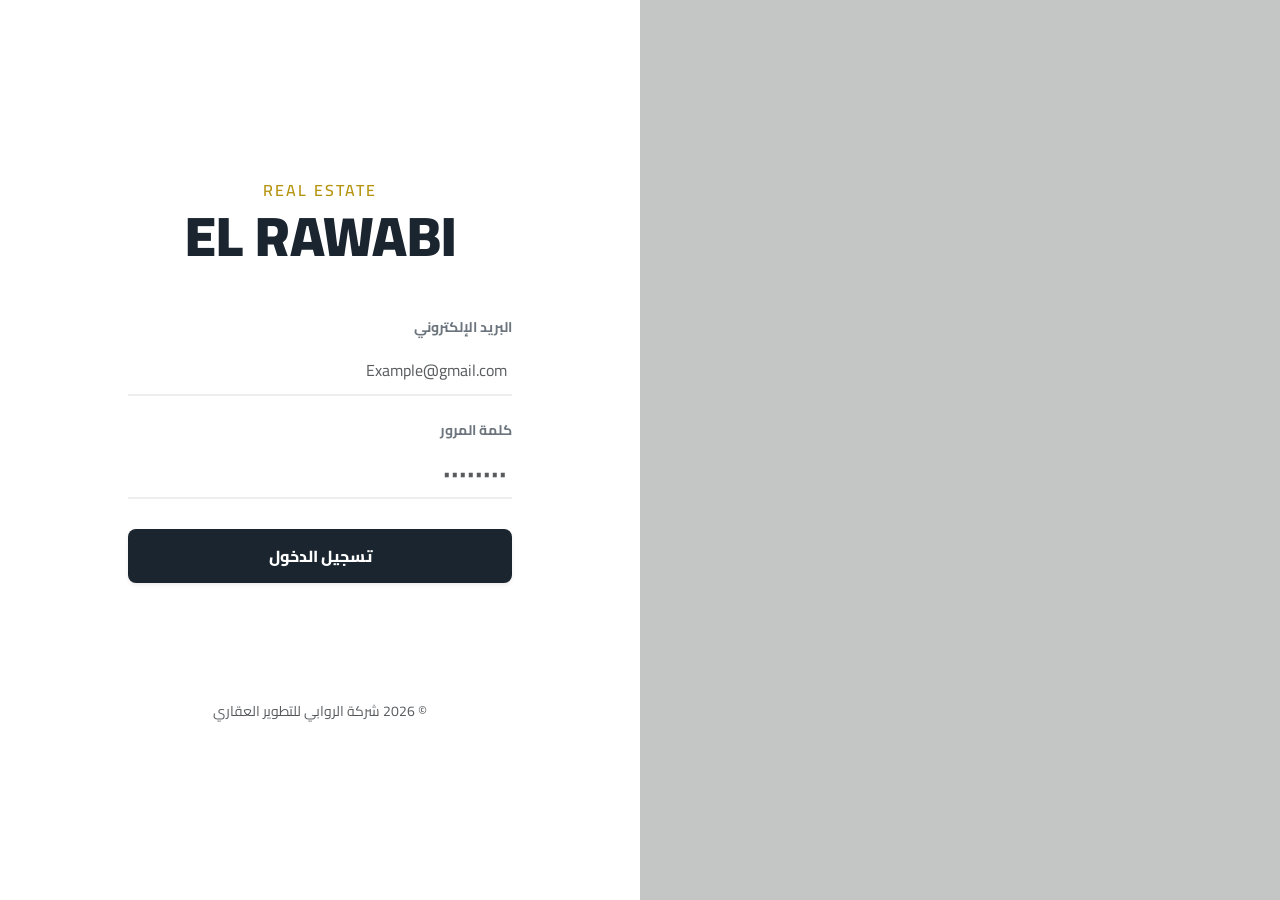
<file: Login.html>
<!DOCTYPE html>
<html lang="ar" dir="rtl">
<head>
    <meta charset="UTF-8">
    <meta name="viewport" content="width=device-width, initial-scale=1.0">
    <title>الروابي | تسجيل الدخول</title>
    <link rel="stylesheet" href="/bootstrap-5.3.8-dist/bootstrap-5.3.8-dist/css/bootstrap.css">
    <link href="https://fonts.googleapis.com/css2?family=Cairo:wght@400;700;900&display=swap" rel="stylesheet">
    <link rel="stylesheet" href="/css/login.css">
</head>
<body>

    <div class="container-fluid p-0">
        <div class="row g-0 login-container">
            
            <div class="col-md-6 side-image d-none d-md-flex"></div>

            <div class="col-md-6 col-12 login-section">
                <div class="w-100" style="max-width: 450px;">
                    <div class="text-center mb-5">
                        <p class="gold-text mb-0">Real Estate</p>
                        <h2 class="brand-name">EL RAWABI</h2>
                    </div>

                    <form id="loginForm">
                        <div class="mb-4">
                            <label class="form-label-custom">البريد الإلكتروني</label>
                            <input type="email" id="email" class="form-control" placeholder="Example@gmail.com" required>
                        </div>
                        <div class="mb-4">
                            <label class="form-label-custom">كلمة المرور</label>
                            <input type="password" id="password" class="form-control" placeholder="••••••••" required>
                        </div>
                        
                        <button type="submit" id="btnSubmit" class="btn-submit w-100 shadow-sm">
                            <span id="btnText">تسجيل الدخول</span>
                            <div id="btnLoader" class="spinner-border spinner-border-sm d-none" role="status"></div>
                        </button>

                       <div class="error-container">
                            <div id="errorMessage" class="alert alert-danger d-none small text-center"></div>
                        </div>
                    </form>

                    <footer class="text-center mt-5 text-muted small">
                        &copy; 2026 شركة الروابي للتطوير العقاري
                    </footer>
                </div>
            </div>

        </div>
    </div>

    <script src="/bootstrap-5.3.8-dist/bootstrap-5.3.8-dist/js/bootstrap.js"></script>
    <script src="/script/login.js"></script>
</body>
</html>
</file>
<file: css/login.css>
* { 
    margin: 0; 
    padding: 0; 
    box-sizing: border-box; 
    font-family: 'Cairo', sans-serif !important;
}

body, html {
    height: 100%;
    overflow: hidden;
    background-color: #f4f7f6;
}

.login-container {
    height: 100vh;
}

.side-image {
    background: linear-gradient(rgba(0,0,0,0.2), rgba(0,0,0,0.2)), 
                url('https://images.unsplash.com/photo-1512917774080-9991f1c4c750?q=80&w=1200&auto=format&fit=crop');
    background-size: cover;
    background-position: center;
}

.login-section {
    background-color: white;
    display: flex;
    align-items: center;
    justify-content: center;
    padding: 0 10%;
}

.brand-name {
    font-size: 3.5rem;
    font-weight: 900;
    color: #1a252f;
    margin-bottom: 0;
}

.gold-text {
    color: #b59410;
    font-weight: 600;
    letter-spacing: 2px;
    text-transform: uppercase;
}

.form-label-custom {
    font-size: 14px;
    font-weight: 700;
    color: #6c757d;
    margin-bottom: 8px;
    display: block;
}

.form-control {
    border: none;
    border-bottom: 2px solid #eee;
    border-radius: 0;
    padding: 12px 5px;
    transition: 0.3s;
    text-align: right;
    direction: rtl;
}

.form-control:focus {
    box-shadow: none;
    border-color: #b59410;
    background-color: #fafafa;
}

.btn-submit {
    background-color: #1a252f;
    color: white;
    padding: 15px;
    border-radius: 8px;
    font-weight: 800;
    margin-top: 30px;
    border: none;
    transition: 0.4s;
    display: flex;
    justify-content: center;
    align-items: center;
    gap: 10px;
}

.btn-submit:hover {
    background-color: #b59410;
    color: white;
    transform: translateY(-2px);
}

.btn-submit:disabled {
    background-color: #6c757d;
    cursor: not-allowed;
}

.alert-danger {
    border-radius: 8px;
    font-weight: 600;
}

@media (max-width: 768px) {
    body, html { overflow: auto; }
    .side-image { 
        height: 35vh; 
        display: flex !important; 
    }
    .login-section { 
        height: 65vh; 
        padding: 40px 20px; 
    }
    .brand-name { 
        font-size: 2.8rem; 
    }
}

.error-container {
    min-height: 55px;
    margin-top: 15px;
}

/* حركة ظهور ناعمة */
#errorMessage {
    animation: fadeIn 0.4s ease-in-out;
    border-radius: 8px;
    margin: 0;
}

@keyframes fadeIn {
    from { opacity: 0; transform: translateY(-5px); }
    to { opacity: 1; transform: translateY(0); }
}
</file>
